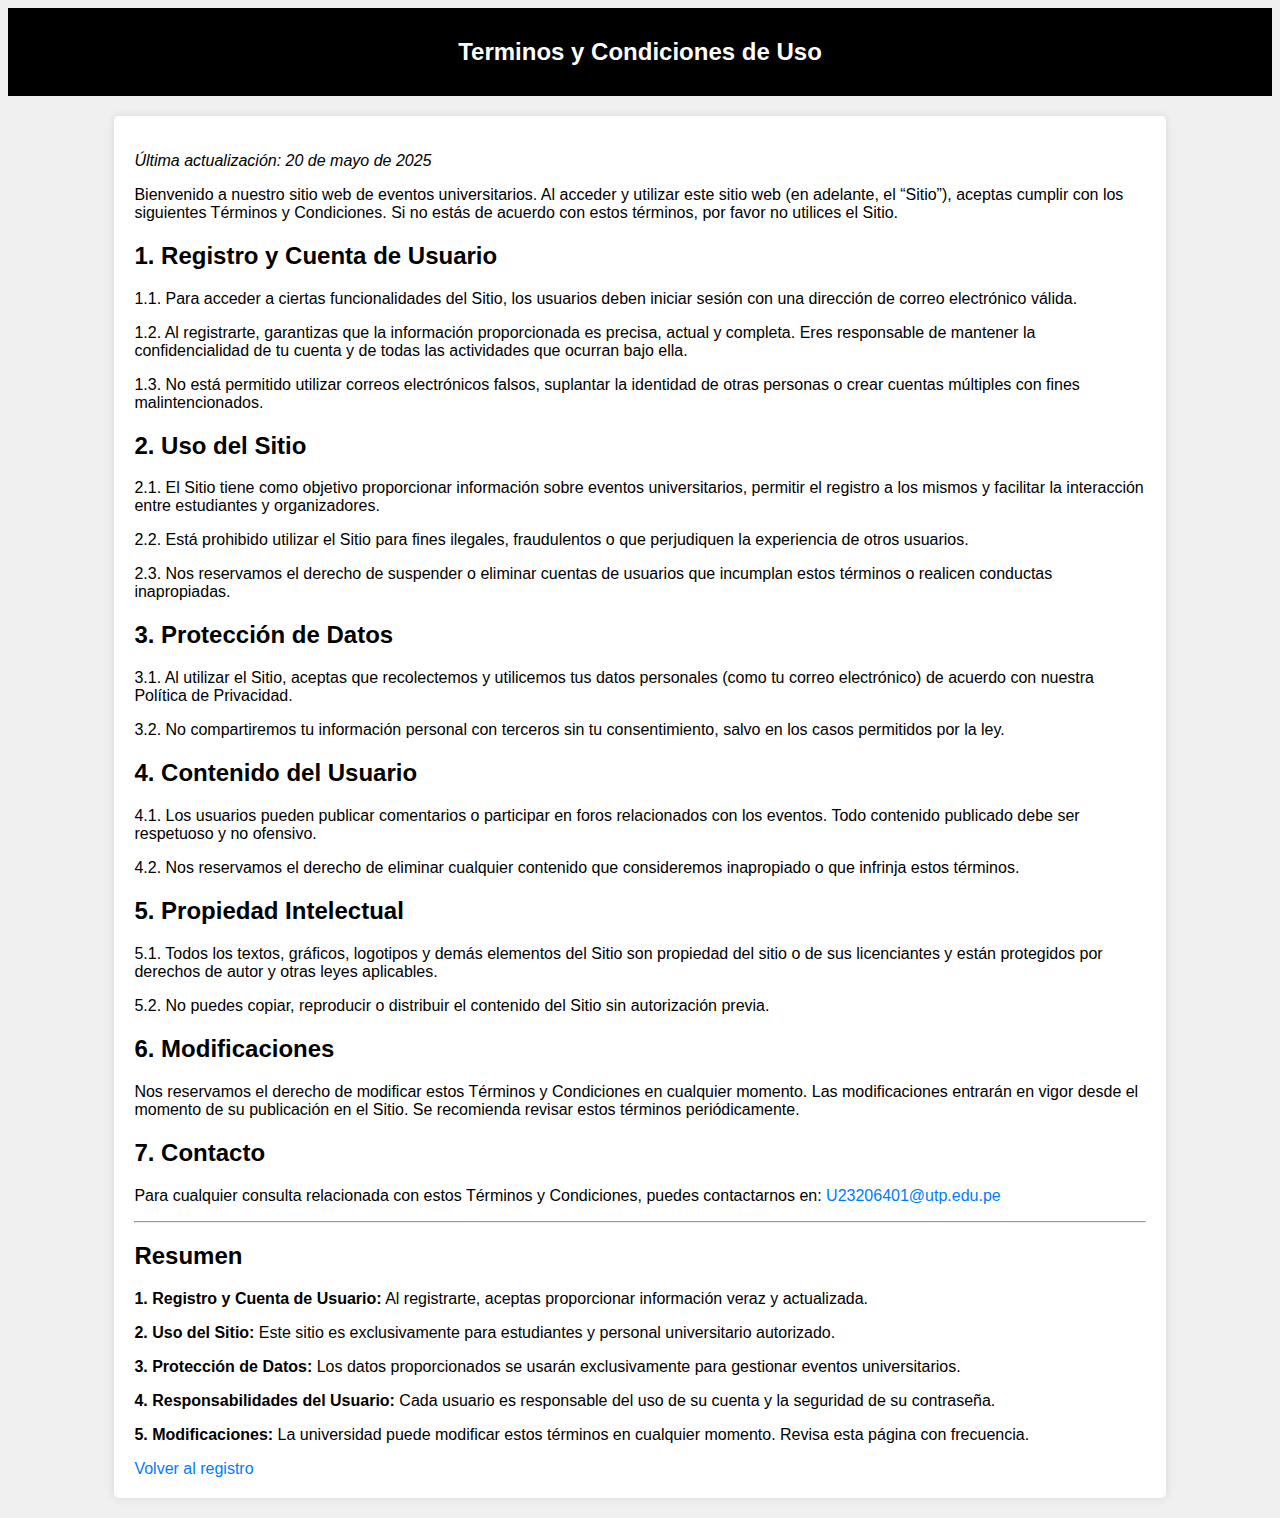
<file: Terminos.html>
<!DOCTYPE html>
<html lang="es">

<head>
    <meta charset="UTF-8">
    <title>Términos y Condiciones</title>
    <link rel="stylesheet" href="css/style_terminos.css">
</head>

<body>
    <header>
        <h2>Terminos y Condiciones de Uso</h2>
    </header>
    <section class="terminos">

        <p><em>Última actualización: 20 de mayo de 2025</em></p>
        <p>
            Bienvenido a nuestro sitio web de eventos universitarios. Al acceder y utilizar este sitio web (en adelante,
            el “Sitio”), aceptas cumplir con los siguientes Términos y Condiciones. Si no estás de acuerdo con estos
            términos, por favor no utilices el Sitio.
        </p>
        <h2>1. Registro y Cuenta de Usuario</h2>
        <p>1.1. Para acceder a ciertas funcionalidades del Sitio, los usuarios deben iniciar sesión con una dirección de
            correo electrónico válida.</p>
        <p>1.2. Al registrarte, garantizas que la información proporcionada es precisa, actual y completa. Eres
            responsable de mantener la confidencialidad de tu cuenta y de todas las actividades que ocurran bajo ella.
        </p>
        <p>1.3. No está permitido utilizar correos electrónicos falsos, suplantar la identidad de otras personas o crear
            cuentas múltiples con fines malintencionados.</p>

        <h2>2. Uso del Sitio</h2>
        <p>2.1. El Sitio tiene como objetivo proporcionar información sobre eventos universitarios, permitir el registro
            a los mismos y facilitar la interacción entre estudiantes y organizadores.</p>
        <p>2.2. Está prohibido utilizar el Sitio para fines ilegales, fraudulentos o que perjudiquen la experiencia de
            otros usuarios.</p>
        <p>2.3. Nos reservamos el derecho de suspender o eliminar cuentas de usuarios que incumplan estos términos o
            realicen conductas inapropiadas.</p>

        <h2>3. Protección de Datos</h2>
        <p>3.1. Al utilizar el Sitio, aceptas que recolectemos y utilicemos tus datos personales (como tu correo
            electrónico) de acuerdo con nuestra Política de Privacidad.</p>
        <p>3.2. No compartiremos tu información personal con terceros sin tu consentimiento, salvo en los casos
            permitidos por la ley.</p>

        <h2>4. Contenido del Usuario</h2>
        <p>4.1. Los usuarios pueden publicar comentarios o participar en foros relacionados con los eventos. Todo
            contenido publicado debe ser respetuoso y no ofensivo.</p>
        <p>4.2. Nos reservamos el derecho de eliminar cualquier contenido que consideremos inapropiado o que infrinja
            estos términos.</p>

        <h2>5. Propiedad Intelectual</h2>
        <p>5.1. Todos los textos, gráficos, logotipos y demás elementos del Sitio son propiedad del sitio o de sus
            licenciantes y están protegidos por derechos de autor y otras leyes aplicables.</p>
        <p>5.2. No puedes copiar, reproducir o distribuir el contenido del Sitio sin autorización previa.</p>

        <h2>6. Modificaciones</h2>
        <p>Nos reservamos el derecho de modificar estos Términos y Condiciones en cualquier momento. Las modificaciones
            entrarán en vigor desde el momento de su publicación en el Sitio. Se recomienda revisar estos términos
            periódicamente.</p>

        <h2>7. Contacto</h2>
        <p>Para cualquier consulta relacionada con estos Términos y Condiciones, puedes contactarnos en: <a
                href="mailto:U23206401@utp.edu.pe">U23206401@utp.edu.pe</a>
        </p>

        <hr>

        <h2>Resumen</h2>
        <p><strong>1. Registro y Cuenta de Usuario:</strong> Al registrarte, aceptas proporcionar información veraz y
            actualizada.</p>
        <p><strong>2. Uso del Sitio:</strong> Este sitio es exclusivamente para estudiantes y personal universitario
            autorizado.</p>
        <p><strong>3. Protección de Datos:</strong> Los datos proporcionados se usarán exclusivamente para gestionar
            eventos universitarios.</p>
        <p><strong>4. Responsabilidades del Usuario:</strong> Cada usuario es responsable del uso de su cuenta y la
            seguridad de su contraseña.</p>
        <p><strong>5. Modificaciones:</strong> La universidad puede modificar estos términos en cualquier momento.
            Revisa esta página con frecuencia.</p>
        <a href="Registro.html">Volver al registro</a>
    </section>
</body>

</html>
</file>
<file: css/style_terminos.css>
body{
    background-color: #f0f0f0;
    font-family: Arial, sans-serif;
}
header{
    background-color: #000000;
    color: white;
    padding: 10px 0;
    text-align: center;
}
.terminos{
    background-color: #ffffff;
    padding: 20px;
    margin: 20px auto;
    width: 80%;
    border-radius: 5px;
    box-shadow: 0 0 10px rgba(0,0,0,0.1);
}
a{
    color: #007BFF;
    text-decoration: none;
}
</file>
